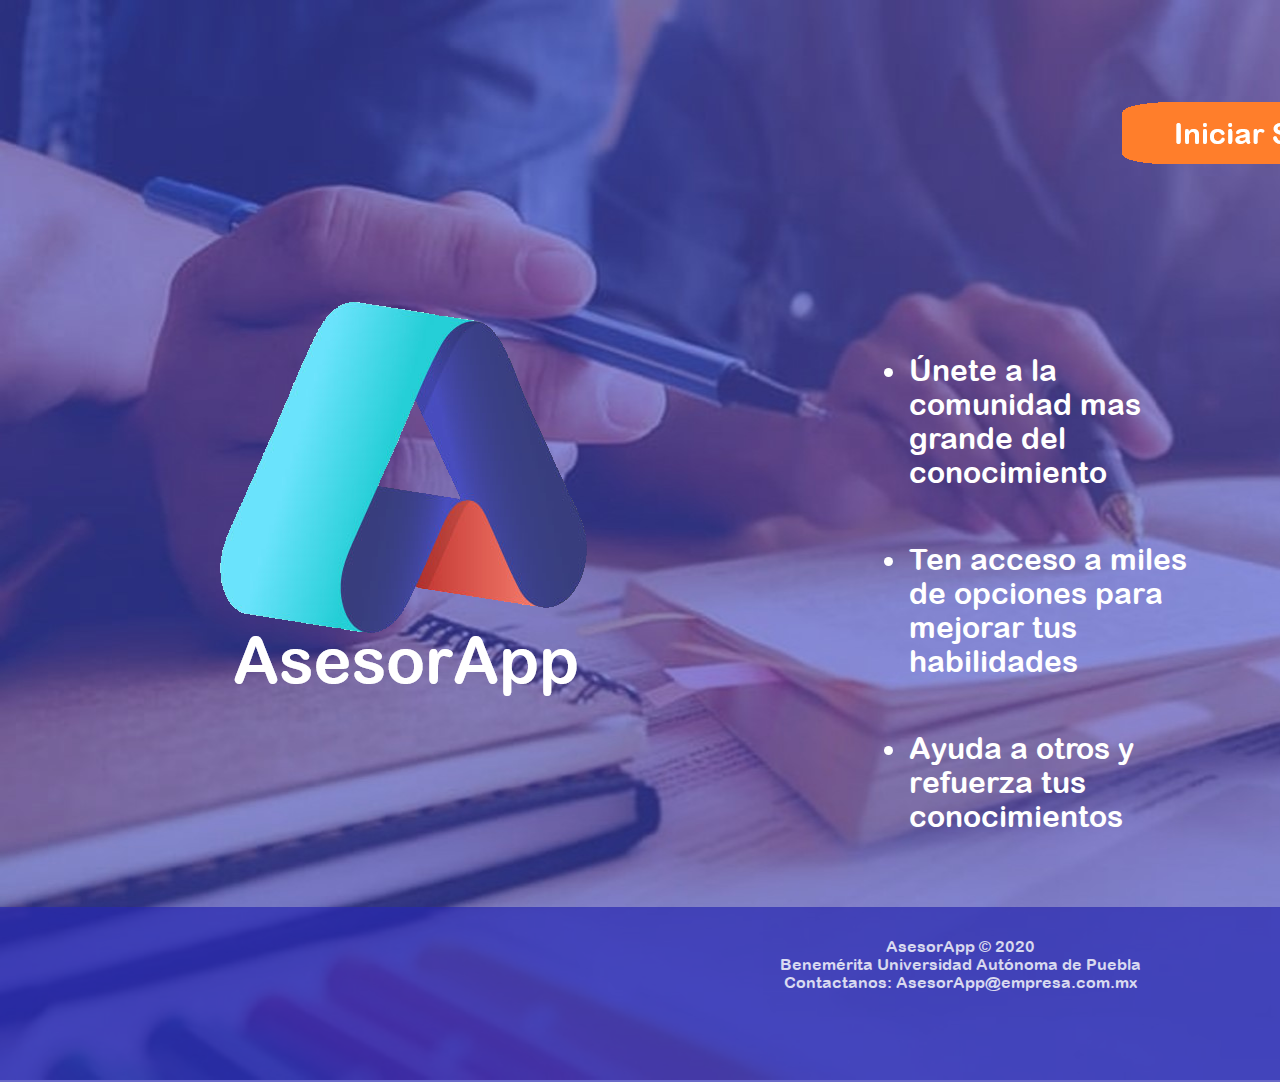
<file: index.html>
<!DOCTYPE html>
<html lang="es">
    <head>
        <meta charset="utf-8">
        <title>AsesorApp</title>
        <link rel="stylesheet" type="text/css" href="estilos.css"/>
    </head>
    <body >
        <div class="Logo">
            <img src="logo A.png"/>
        </div>

        
        <a href="Asesorias/login.html"><input id="Botoninicio" type="image" src="boton-inicio.png" width="300px" height="62px"/></a>
        <!--<input id="Botonregistro" type="image" src="boton-registro.png" width="300px" height="62px"/>-->
        


        <div class="Contenido">
            <ul>
                <li id="p1">Únete a la comunidad mas grande del conocimiento</li>
                <li id="p2">Ten acceso a miles de opciones para mejorar tus habilidades</li>
                <li id="p3">Ayuda a otros y refuerza tus conocimientos</li>
            </ul>

        </div>

        <footer>
            <p id="f1">AsesorApp © 2020</p>
            <p id="f2">Benemérita Universidad Autónoma de Puebla</p>
            <p id="f3">Contactanos: AsesorApp@empresa.com.mx</p>
        </footer>

    </body>
</html>
</file>
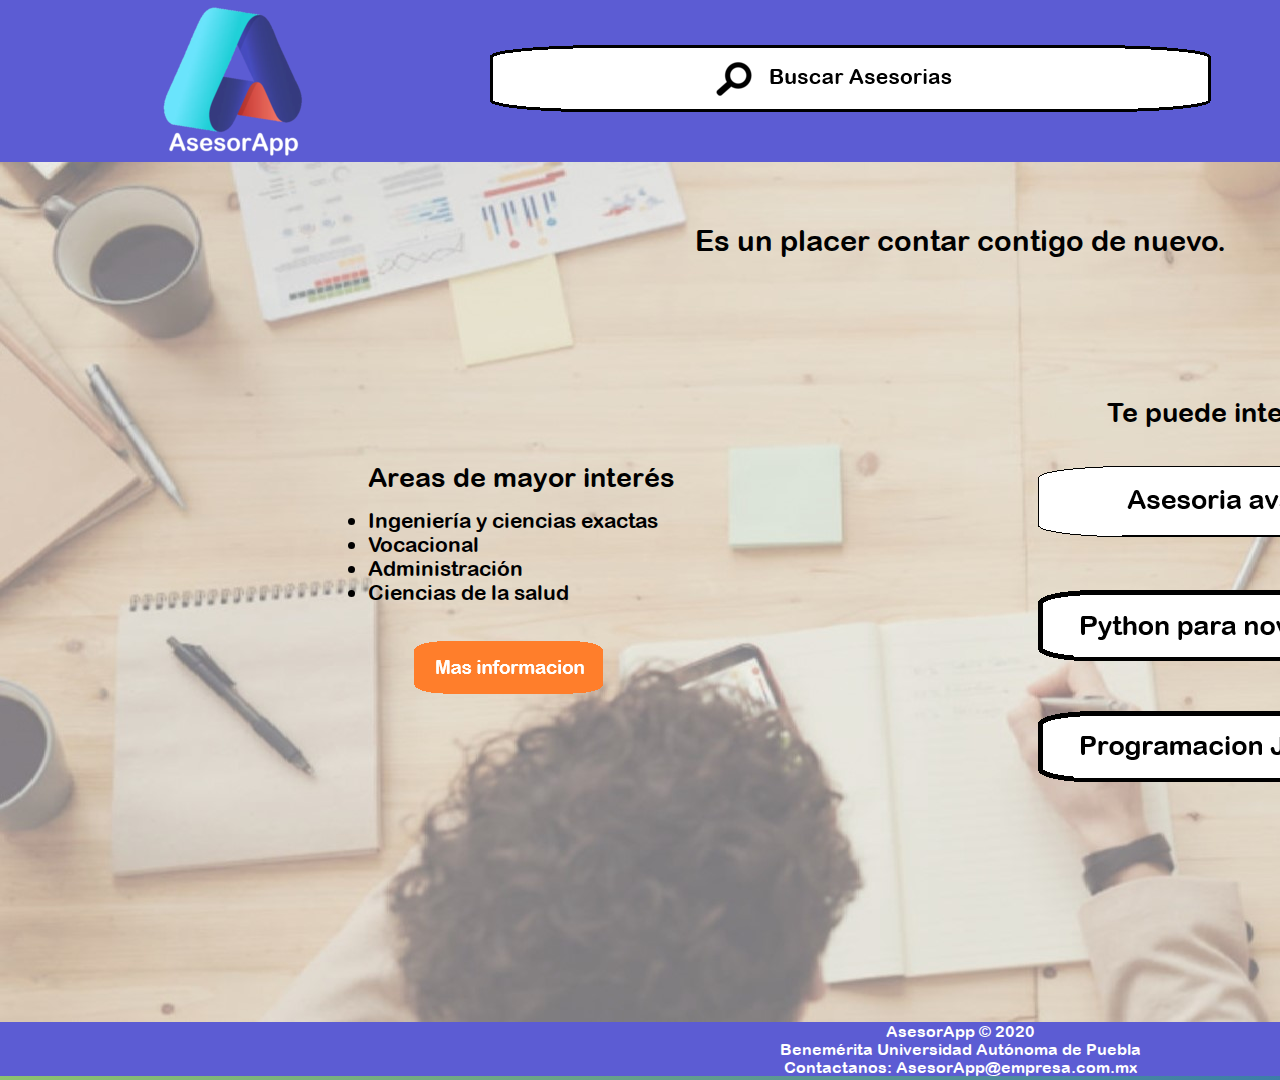
<file: Asesorias/bienvenida.html>
<!DOCTYPE html>
<html lang="es">
    <head>
        <meta charset="utf-8">
        <title>AsesorApp - Inicio</title>
        <link rel="stylesheet" type="text/css" href="estilos.css"/>
    </head>
    <body>
        <div class="cabecera">

            <div class="logo">
                <img src="logo A.png"/>
            </div>

            <div class="buscador">
                <input id="search" type="image" src="botonBusqueda.png" width="721px" height="67px"/>
            </div>

            <div class="botonPerfil">
                <input id="perfil" type="image" src="iconoPerfil.png" width="72px" height="72px"/>
            </div>


            <div class="botonNotificaciones">
                <input id="notificacion" type="image" src="iconoNotificacion.png" width="72px" height="72px"/>
            </div>


            <div class="botonMensaje">
                <input id="notificacion" type="image" src="iconoMensaje.png" width="87px" height="62px"/>
            </div>

            

        </div>

        <div class="cuerpo">
        

            <div class="saludo">
                <p id="s1">Es un placer contar contigo de nuevo.</p>
            </div>

            <div class="seccion1">
                <p id="s2">Areas de mayor interés</p>
                <ul id="l1">
                    <li>Ingeniería y ciencias exactas</li>
                    <li>Vocacional</li>
                    <li>Administración</li>
                    <li>Ciencias de la salud</li>
                </ul>  
            </div>

            <div class="botonInformacion">
                <input id="informacion" type="image" src="boton1.png" width="189px" height="53px"/>
            </div>

            <div class="seccion2">
                <p id="s3">Te puede interesar:</p>
            </div>

            <div class="botonOpcion1">
                <input id="o1" type="image" src="boton4.png" width="572px" height="71px"/>
            </div>

            <div class="botonOpcion2">
                <input id="o2" type="image" src="boton2.png" width="343px" height="71px"/>
            </div>

            <div class="botonOpcion3">
                <input id="o2" type="image" src="boton3.png" width="343px" height="71px"/>
            </div>

        </div>

        <footer>
            <p id="f1">AsesorApp © 2020</p>
            <p id="f2">Benemérita Universidad Autónoma de Puebla</p>
            <p id="f3">Contactanos: AsesorApp@empresa.com.mx</p>
        </footer>

    </body>
</html>
</file>
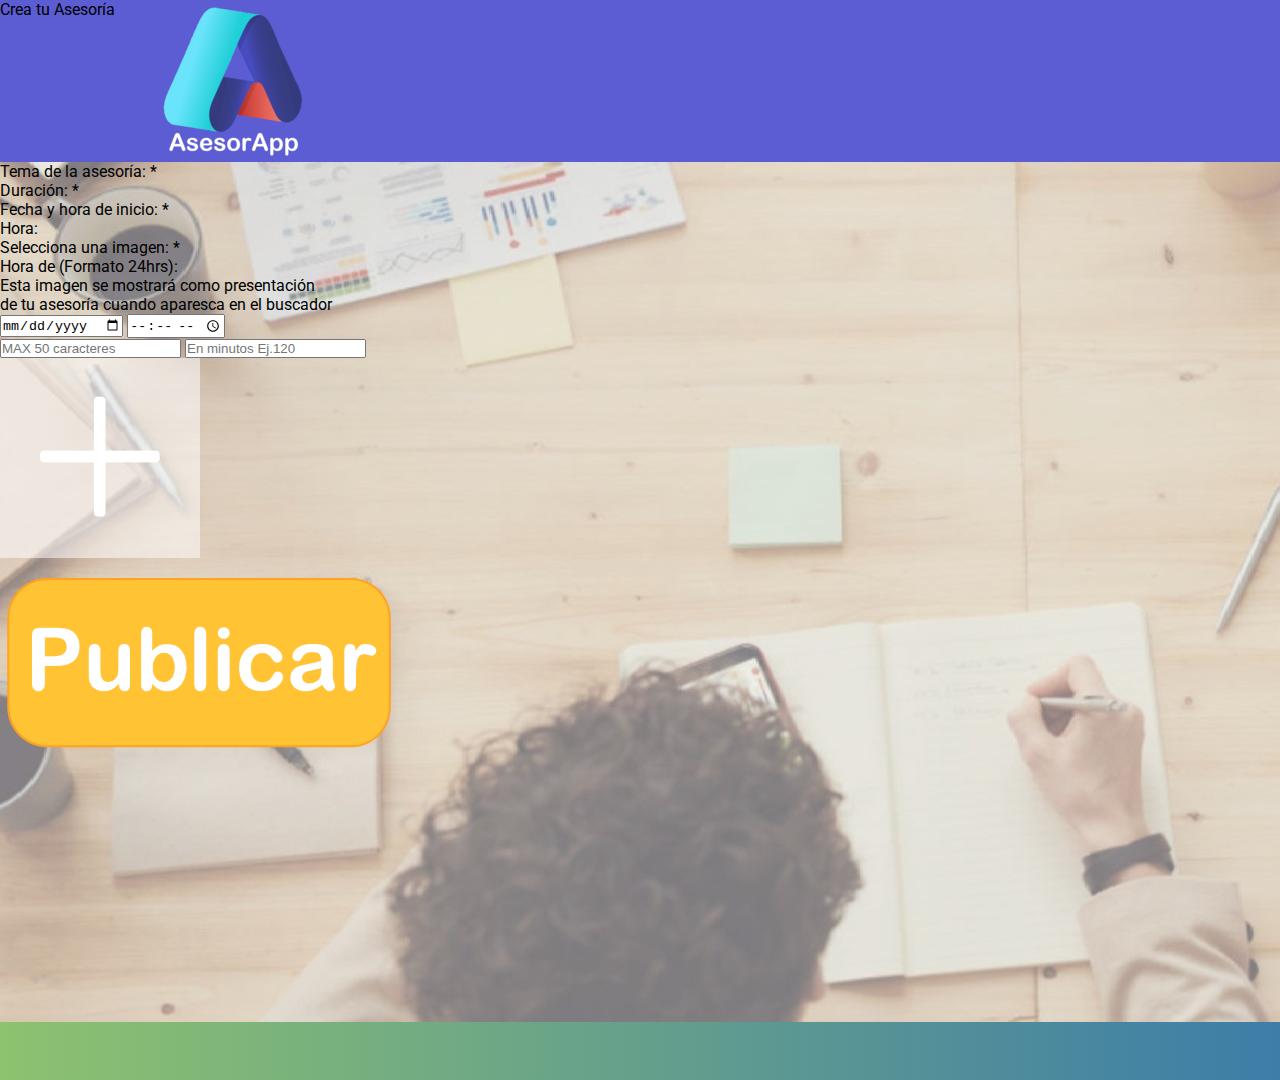
<file: Asesorias/crear_asesoria.html>
<!DOCTYPE html>
<html lang=es>
    <head>
        <meta charset="utf-8">
        <title>AsesorApp - Crear Asesoria</title>
        <link rel="stylesheet" type="text/css" href="estilos.css"/>
    </head>
    <body>
        <div class = cabecera>

            <div class = "logo">
                <img src="logo A.png"/>
            </div>

            <div class = "tituloPag">
                <p id= "titulo">Crea tu Asesoría</p>
            </div>

            <div class = "botonPerfil">
                <input id="perfil" type="image" src="iconoPerfil.png" width="72px" height="72px"/>
            </div>

            <div class = "botonNotificaciones">
                <input id="notificacion" type="image" src="iconoNotificacion.png" width="72px" height="72px"/>
            </div>

            <div class = "botonMensaje">
                <input id="notificacion" type="image" src="iconoMensaje.png" width="87px" height="62px"/>
            </div>
        </div>

        <div class="cuerpo">

            <div class = "apartados">
                <p id= "temaText">Tema de la asesoría: *</p>

                <p id= "duracionText">Duración: *</p>

                <p id= "inicioText">Fecha y hora de inicio: *</p>

                <p id= "horaText">Hora:</p>

                <p id= "imagenText">Selecciona una imagen: *</p>
            </div>

            <div class = "horaInicio">
                <p id= "horaText">Hora de (Formato 24hrs): </p>
            </div>

            <div class = "aclaracion">
                <p id= "aclaracionText">Esta imagen se mostrará como presentación <br> de tu asesoría cuando aparesca en el buscador </p>
            </div>

            <div class = "fechas">
                <input id="fecha" type="date"/>
                <input id="hora" type="time"/>
            </div>

            <div class = "datosAsesoria">
                <input id="temaInput" type="text" maxlength="50" placeholder="MAX 50 caracteres"/>
                <input id="duracionInput" type="text" maxlength="3" placeholder="En minutos Ej.120"/>
            </div>

            <div class="imagen">
                <input id="imagenBase" type="image" src="imagenBase.png" width="200px" height="200px"/>
            </div>

            <div class="botonPublicar">
                <input id="publicar" type="image" src="boton.png" width="400px" height="200px" title="Publicar"/>
            </div>
        </div>
    </body>
</html>
</file>
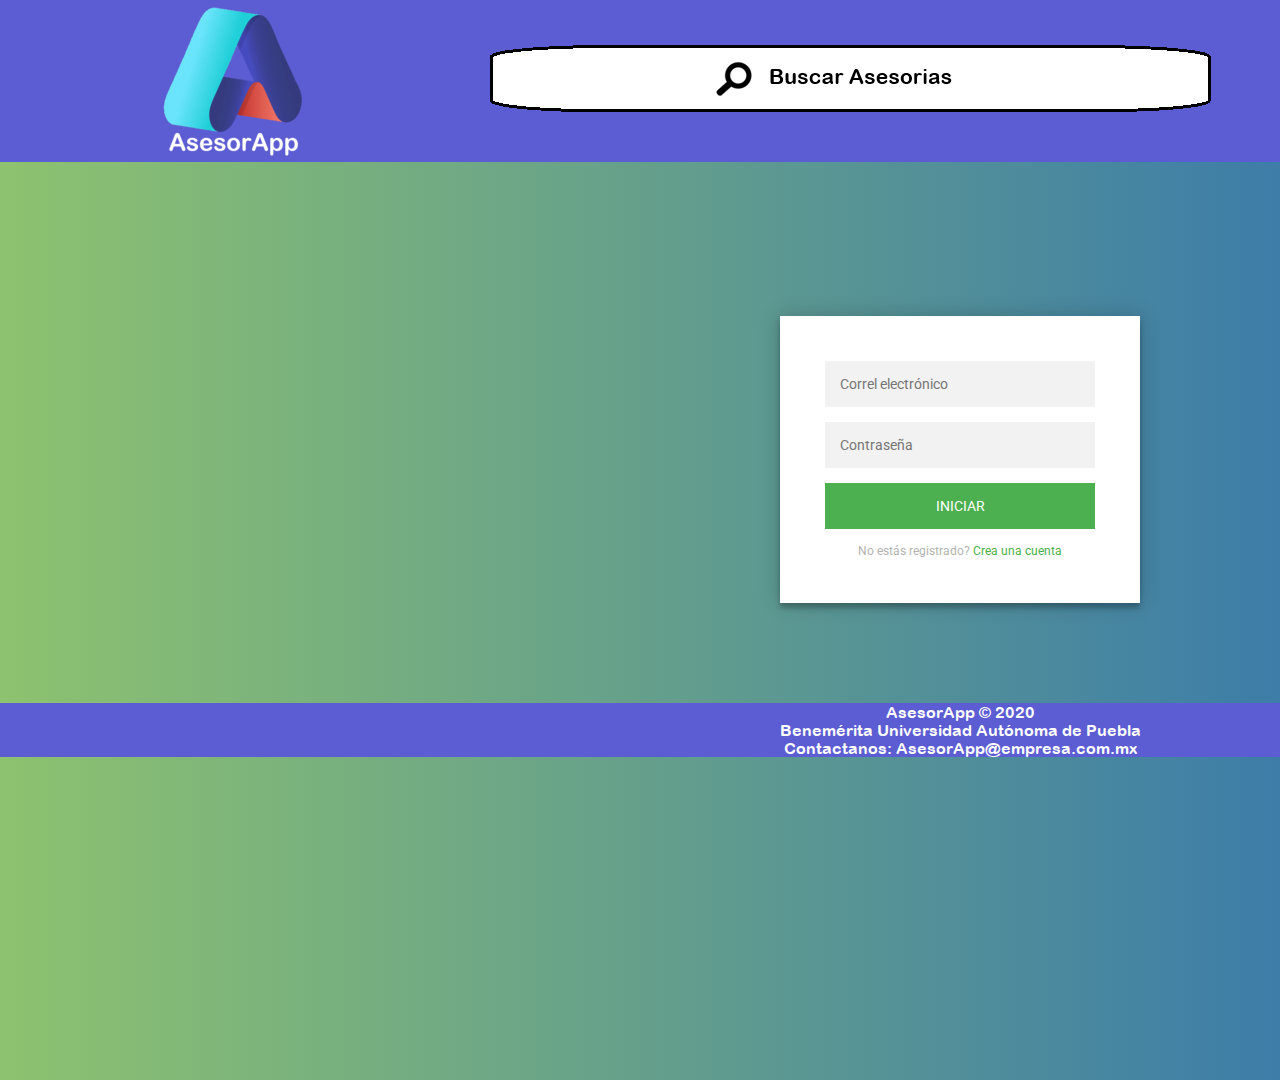
<file: Asesorias/login.html>
<!DOCTYPE html>
<html lang="es">
    <head>
        <meta charset="utf-8">
        <title>AsesorApp - Login</title>
        <link rel="stylesheet" type="text/css" href="estilos.css"/>
    </head>
    <script src="https://ajax.googleapis.com/ajax/libs/jquery/2.1.1/jquery.min.js"></script>
    <body>
        <div class="cabecera">

            <div class="logo">
                <img src="logo A.png"/>
            </div>

            <div class="buscador">
                <input id="search" type="image" src="botonBusqueda.png" width="721px" height="67px"/>
            </div>
            <div class="botonPerfil">
                <input id="perfil" type="image" src="iconoPerfil.png" width="72px" height="72px"/>
            </div>
            <div class="botonNotificaciones">
                <input id="notificacion" type="image" src="iconoNotificacion.png" width="72px" height="72px"/>
            </div>
            <div class="botonMensaje">
                <input id="notificacion" type="image" src="iconoMensaje.png" width="87px" height="62px"/>
            </div>
        </div>

        <div class="login-page">
            <div class="form">
              <form class="register-form" action ="crearUsuario.php" method ="POST" >
                <input type="text" name ="nombre" placeholder="Nombre" required/>
                <input type="text" name ="apellidop" placeholder="Apellido Paterno" required/>
                <input type="text" name ="apellidom" placeholder="Apellido Materno"required/>
                <input type="password" name ="pass" placeholder="Contraseña"required/>
                <input type="text" name ="correo" placeholder="Correo electrónico"required/>
                
                <button >create</button>
                
                <p class="message">Ya tienes una cuenta? <a href="#">Iniciar sesión</a></p>
              </form>
              <form method="GET" action="Pagina Bienvenida/bienvenida.html" class="login-form">
                <input type="text" name ="correo" placeholder="Correl electrónico" required/>
                <input type="password" name ="pass" placeholder="Contraseña" required/>
                
                <button type="submit">Iniciar</button>
                
                <p class="message">No estás registrado? <a href="#">Crea una cuenta</a></p>
              </form>
            </div>
          </div>
        <footer>
            <p id="f1">AsesorApp © 2020</p>
            <p id="f2">Benemérita Universidad Autónoma de Puebla</p>
            <p id="f3">Contactanos: AsesorApp@empresa.com.mx</p>
        </footer>
        <script>
            $('.message a').click(function() {
            $('form').animate({
                height : "toggle",
                opacity : "toggle"
            }, "slow");
            });
        </script>
    </body>
    
</html>
</file>
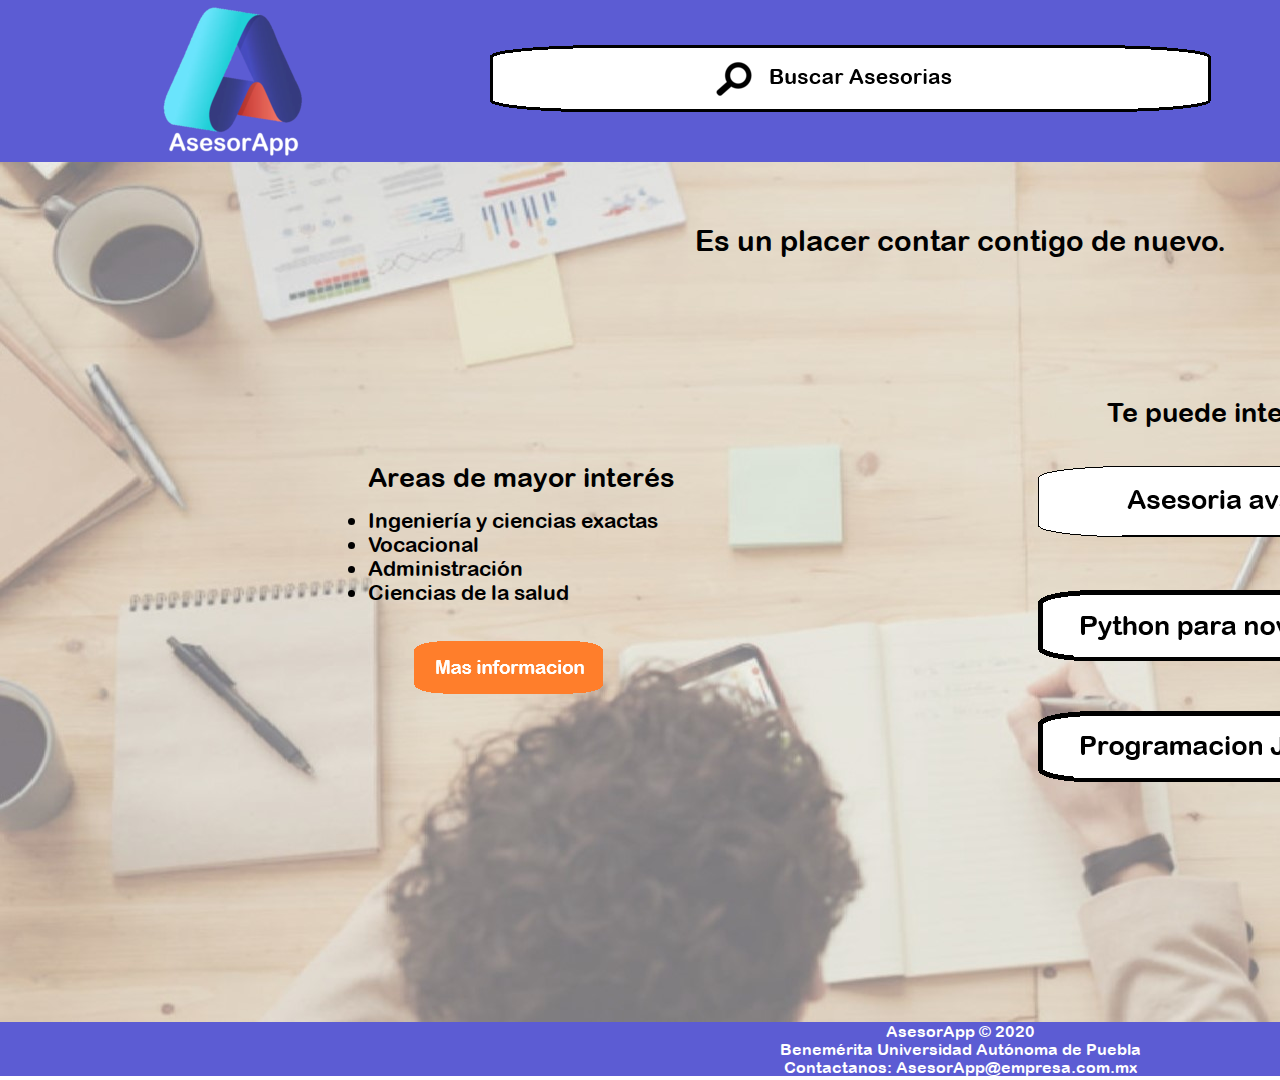
<file: Asesorias/Pagina Bienvenida/bienvenida.html>
<!DOCTYPE html>
<html lang="es">
    <head>
        <meta charset="utf-8">
        <title>AsesorApp - Inicio</title>
        <link rel="stylesheet" type="text/css" href="estilos.css"/>
    </head>
    <body>
        <div class="cabecera">

            <div class="logo">
                <img src="logo A.png"/>
            </div>

            <div class="buscador">
                <input id="search" type="image" src="botonBusqueda.png" width="721px" height="67px"/>
            </div>

            <div class="botonPerfil">
                <a href="perfiles/mostrar perfil.html"><input id="perfil" type="image" src="iconoPerfil.png" width="72px" height="72px"/></a>
            </div>


            <div class="botonNotificaciones">
                <a href="Crear asesoria/crear_asesoria.html"><input id="notificacion" type="image" src="iconoNotificacion.png" width="72px" height="72px"/></a>
            </div>


            <div class="botonMensaje">
                <input id="notificacion" type="image" src="iconoMensaje.png" width="87px" height="62px"/>
            </div>

            

        </div>

        <div class="cuerpo">
        

            <div class="saludo">
                <p id="s1">Es un placer contar contigo de nuevo.</p>
            </div>

            <div class="seccion1">
                <p id="s2">Areas de mayor interés</p>
                <ul id="l1">
                    <li>Ingeniería y ciencias exactas</li>
                    <li>Vocacional</li>
                    <li>Administración</li>
                    <li>Ciencias de la salud</li>
                </ul>  
            </div>

            <div class="botonInformacion">
                <input id="informacion" type="image" src="boton1.png" width="189px" height="53px"/>
            </div>

            <div class="seccion2">
                <p id="s3">Te puede interesar:</p>
            </div>

            <div class="botonOpcion1">
                <input id="o1" type="image" src="boton4.png" width="572px" height="71px"/>
            </div>

            <div class="botonOpcion2">
                <input id="o2" type="image" src="boton2.png" width="343px" height="71px"/>
            </div>

            <div class="botonOpcion3">
                <input id="o2" type="image" src="boton3.png" width="343px" height="71px"/>
            </div>

        </div>

        <footer>
            <p id="f1">AsesorApp © 2020</p>
            <p id="f2">Benemérita Universidad Autónoma de Puebla</p>
            <p id="f3">Contactanos: AsesorApp@empresa.com.mx</p>
        </footer>

    </body>
</html>
</file>
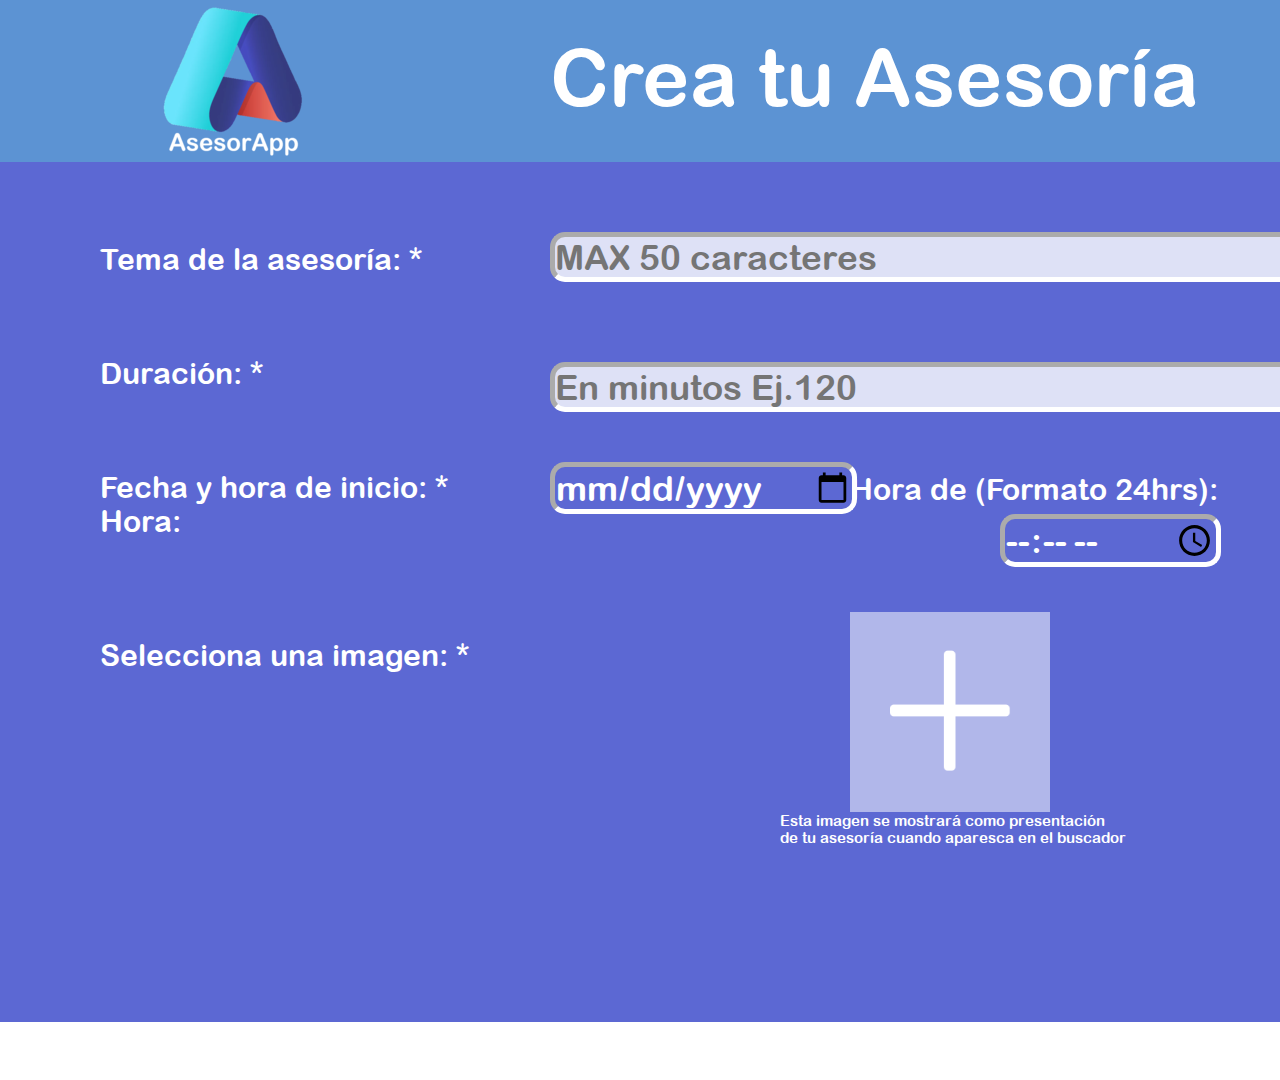
<file: Asesorias/Pagina Bienvenida/Crear asesoria/crear_asesoria.html>
<!DOCTYPE html>
<html lang=es>
    <head>
        <meta charset="utf-8">
        <title>AsesorApp - Crear Asesoria</title>
        <link rel="stylesheet" type="text/css" href="estilos.css"/>
    </head>
    <body>
        <div class = cabecera>

            <div class = "logo">
                <img src="logo A.png"/>
            </div>

            <div class = "tituloPag">
                <p id= "titulo">Crea tu Asesoría</p>
            </div>

            <div class = "botonPerfil">
                <a href="perfiles/mostrar perfil.html"><input id="perfil" type="image" src="iconoPerfil.png" width="72px" height="72px"/></a>
            </div>

            <div class = "botonNotificaciones">
                <!--<input id="notificacion" type="image" src="iconoNotificacion.png" width="72px" height="72px"/>-->
                <input id="notificacion" type="image" src="iconoMensaje.png" width="87px" height="62px"/>
            </div>

            <div class = "botonMensaje">
               <!-- <input id="notificacion" type="image" src="iconoMensaje.png" width="87px" height="62px"/>-->
            </div>
        </div>

        <div class="cuerpo">

            <div class = "apartados">
                <p id= "temaText">Tema de la asesoría: *</p>

                <p id= "duracionText">Duración: *</p>

                <p id= "inicioText">Fecha y hora de inicio: *</p>

                <p id= "horaText">Hora:</p>

                <p id= "imagenText">Selecciona una imagen: *</p>
            </div>

            <div class = "horaInicio">
                <p id= "horaText">Hora de (Formato 24hrs): </p>
            </div>

            <div class = "aclaracion">
                <p id= "aclaracionText">Esta imagen se mostrará como presentación <br> de tu asesoría cuando aparesca en el buscador </p>
            </div>

            <div class = "fechas">
                <input id="fecha" type="date"/>
                <input id="hora" type="time"/>
            </div>

            <div class = "datosAsesoria">
                <input id="temaInput" type="text" maxlength="50" placeholder="MAX 50 caracteres"/>
                <input id="duracionInput" type="text" maxlength="3" placeholder="En minutos Ej.120"/>
            </div>

            <div class="imagen">
                <input id="imagenBase" type="image" src="imagenBase.png" width="200px" height="200px"/>
            </div>

            <div class="botonPublicar">
                <input id="publicar" type="image" src="boton.png" width="400px" height="200px" title="Publicar"/>
            </div>
        </div>
    </body>
</html>
</file>
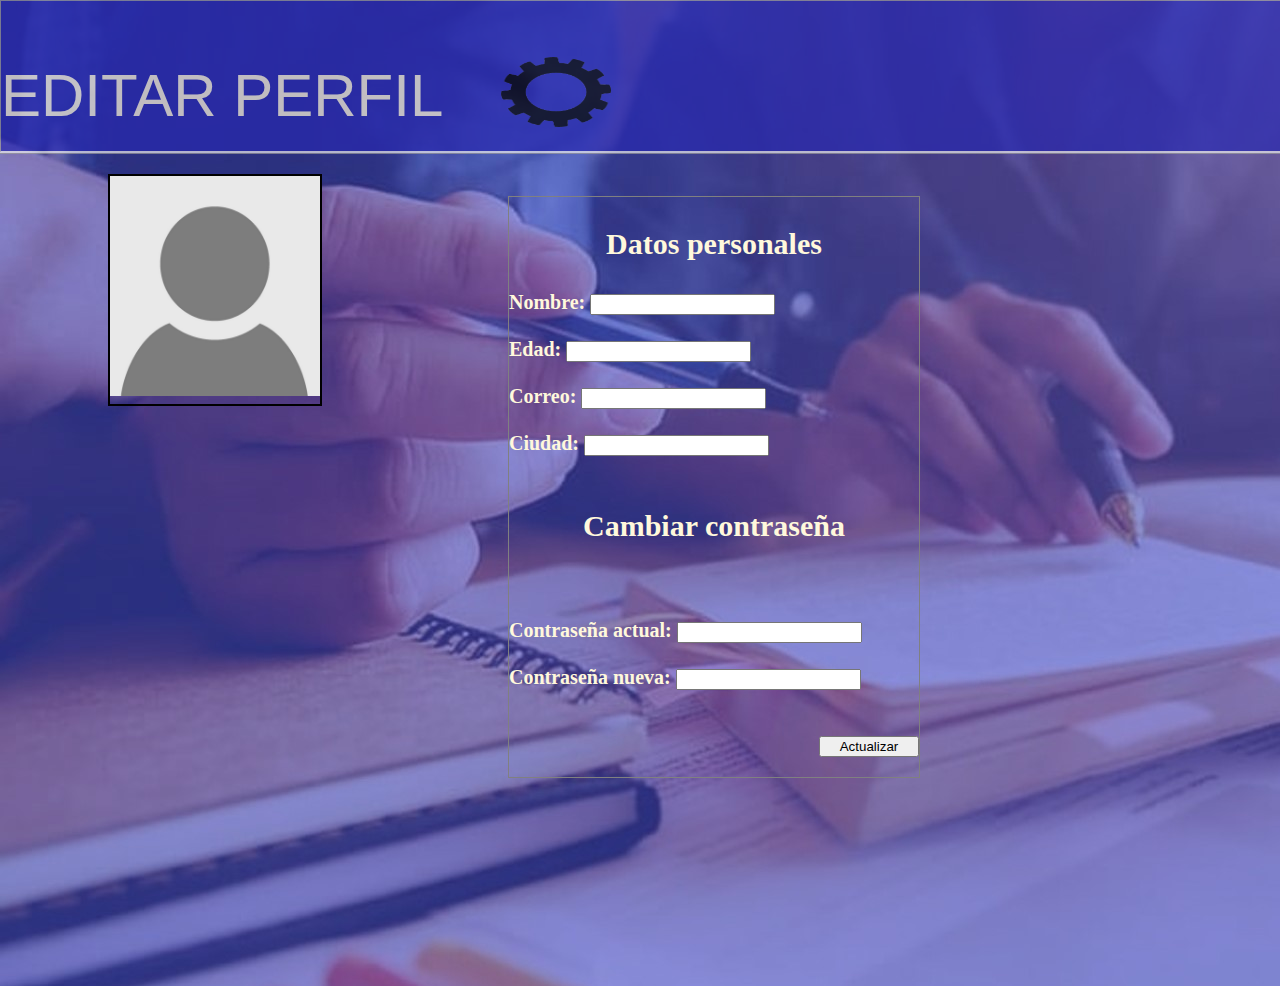
<file: Asesorias/Pagina Bienvenida/perfiles/editar perfil.html>
<!DOCTYPE html>
<html lang="es">
    <head>
        <meta charset="utf-8">
        <title>Configuracion</title>
        <link rel="stylesheet" type="text/css" href="estilo.css"/>
    </head>
    <body>
        <div>
            <p style="color: cornsilk; font-family: Verdana, Geneva, Tahoma, sans-serif; font-size: 60px; position: relative;">EDITAR PERFIL</p>
            <h6><img src="logo A.png" width="250" height="140" ></h6>
            <h5><img src="conf.png" width="110" height="70" ></h5>
        </div>
        <h1><img src="foto.jpg" width="210px" height="220px"/></h1>

        <h4>
            <p style="font-size: 30px; text-align: center;">Datos personales</p>
            Nombre: <input type="text" name="nombre"><br><br>
            Edad:   <input type="text" name="edad"><br><br>
            Correo: <input type="text" name="e-mail"><br><br>
            Ciudad: <input type="text" name="ciudad"><br><br>
            <p style="font-size: 30px;text-align: center;">Cambiar contraseña</p><br><br>
            Contraseña actual: <input type="password" name="password"><br><br>
            Contraseña nueva: <input type="password" name="password"><br><br>
            <p style="text-align: right;"><input type="submit" value="Actualizar" style="width: 100px;"></p>            
        </h4>
    </body>
</html>
</file>
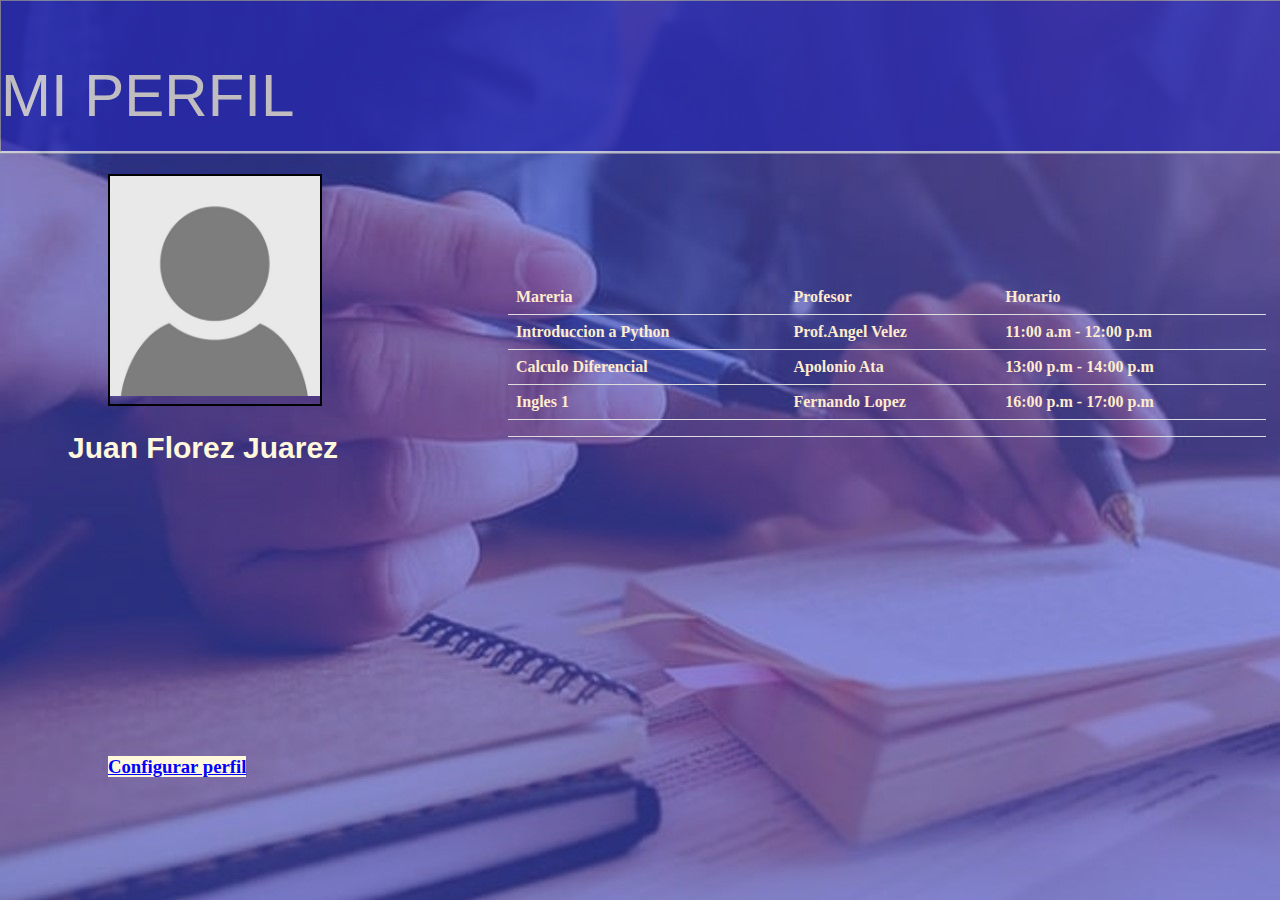
<file: Asesorias/Pagina Bienvenida/perfiles/mostrar perfil.html>
<!DOCTYPE html>
<html lang="es">
    <head>
        <meta charset="utf-8">
        <title>Mi perfil</title>
        <link rel="stylesheet" type="text/css" href="estilo.css"/>
    </head>
    <body>
        <div>
            <p style="color: cornsilk; font-family: Verdana, Geneva, Tahoma, sans-serif; font-size: 60px; position: relative;">MI PERFIL</p>
            <h6><img src="logo A.png" width="250" height="140" ></h6>
        </div>
        <h1><img src="foto.jpg" width="210px" height="220px"/></h1>
        <h2 style="margin-left: 60px;">Juan Florez Juarez</h2>

        <table>
            <tr>
                <th>Mareria</th>
                <th>Profesor</th>
                <th>Horario</th>
            </tr>
            <tr>
                <th>Introduccion a Python</th>
                <th>Prof.Angel Velez</th>
                <th>11:00 a.m - 12:00 p.m</th>
            </tr>
            <tr>
                <th>Calculo Diferencial</th>
                <th>Apolonio Ata</th>
                <th>13:00 p.m - 14:00 p.m</th>
            </tr>
            <tr>
                <th>Ingles 1</th>
                <th>Fernando Lopez</th>
                <th>16:00 p.m - 17:00 p.m</th>
            </tr>
            <tr>
                <th></th>
                <th></th>
                <th></th>
            </tr>
        </table>

        <h3><a class="two" href="editar perfil.html" target="_blank">Configurar perfil</a></h3>


    </body>
</html>
</file>
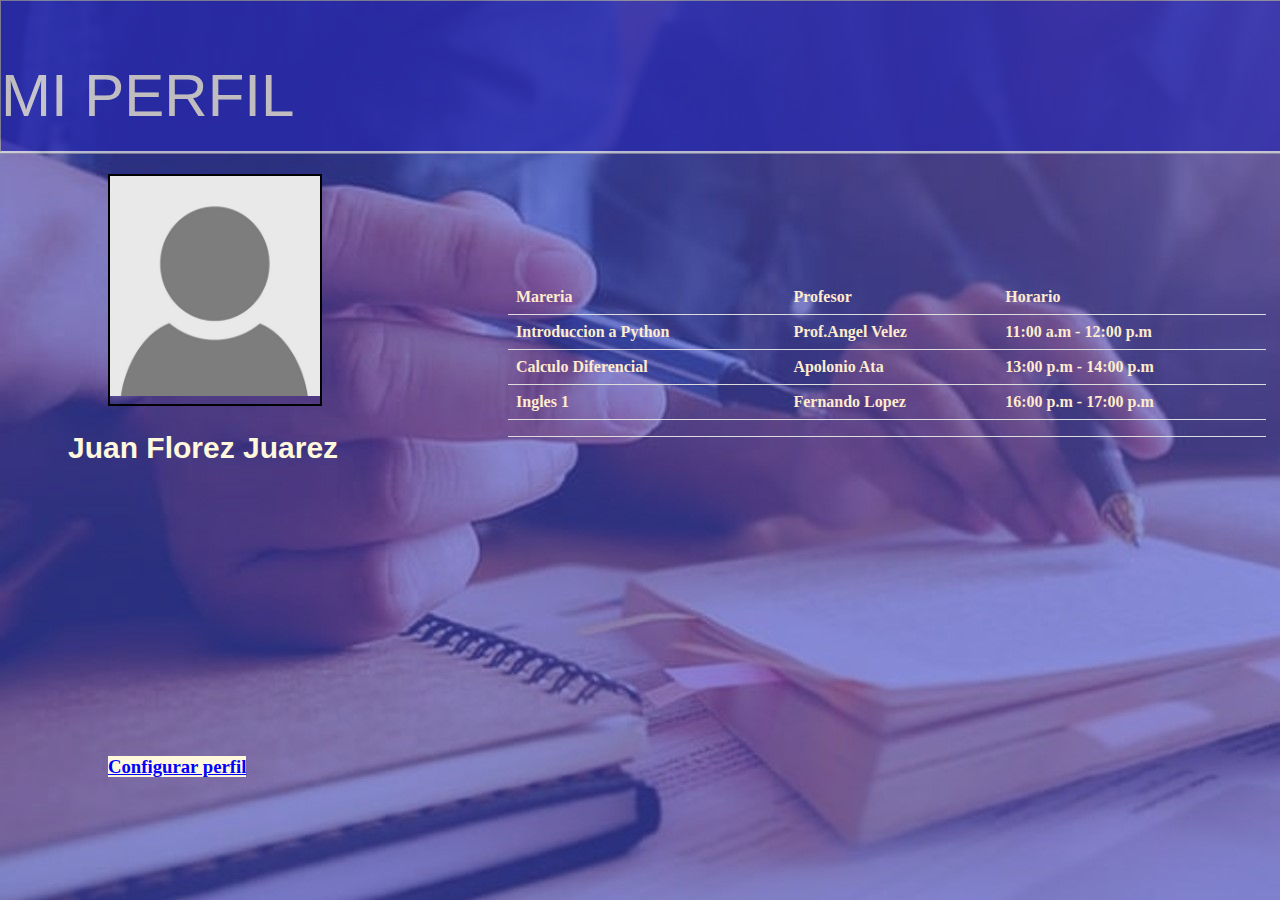
<file: Asesorias/Pagina Bienvenida/Crear asesoria/perfiles/mostrar perfil.html>
<!DOCTYPE html>
<html lang="es">
    <head>
        <meta charset="utf-8">
        <title>Mi perfil</title>
        <link rel="stylesheet" type="text/css" href="estilo.css"/>
    </head>
    <body>
        <div>
            <p style="color: cornsilk; font-family: Verdana, Geneva, Tahoma, sans-serif; font-size: 60px; position: relative;">MI PERFIL</p>
            <h6><img src="logo A.png" width="250" height="140" ></h6>
        </div>
        <h1><img src="foto.jpg" width="210px" height="220px"/></h1>
        <h2 style="margin-left: 60px;">Juan Florez Juarez</h2>

        <table>
            <tr>
                <th>Mareria</th>
                <th>Profesor</th>
                <th>Horario</th>
            </tr>
            <tr>
                <th>Introduccion a Python</th>
                <th>Prof.Angel Velez</th>
                <th>11:00 a.m - 12:00 p.m</th>
            </tr>
            <tr>
                <th>Calculo Diferencial</th>
                <th>Apolonio Ata</th>
                <th>13:00 p.m - 14:00 p.m</th>
            </tr>
            <tr>
                <th>Ingles 1</th>
                <th>Fernando Lopez</th>
                <th>16:00 p.m - 17:00 p.m</th>
            </tr>
            <tr>
                <th></th>
                <th></th>
                <th></th>
            </tr>
        </table>

        <h3><p><b><a class="two" href="editar perfil.html" target="_blank">Configurar perfil</a></b></p></h3>


    </body>
</html>
</file>
<file: estilos.css>
*{
    margin: 0px;
    padding: 0px;
}

@font-face{
    font-family: 'miFuente';
    src: url(arial-rounded.ttf);
}

body{
    width: 1920px;
    height: 1080px;
    background-image: url(Asesoria.jpg);
    background-repeat: no-repeat;
    background-size: 1920px 1080px;
}
a{
    transform: translate(200px,10px);
}

.Logo{
    margin: 0px;
    padding: 0px;
    width: 700px;
    height: 400px;
    position: relative;
    top: 300px;
    bottom: ;
    right: ;
    left: 50px;
}

#Botoninicio{
    margin: 0px;
    padding: 0px;
    position: absolute;
    top: 102px;
    bottom: ;
    right: ;
    left: 1122px;
    
}

#Botonregistro{
    margin: 0px;
    padding: 0px;
    position: absolute;
    top: 102px;
    bottom: ;
    right: ;
    left: 1507px;
    
}

.Contenido{
    color: white;
    font-family: 'miFuente';
    font-size: 30px;
    position: absolute;
    top: 300px;
    bottom: ;
    right: ;
    left: 856px;

}

#p1{
    margin: 53px;  
}

#p2{
    margin: 53px;  
}

#p3{
    margin: 53px;  
}


footer{
    font-family: 'miFuente';
    
    width: 1860px;
    height: 115px;
    opacity: 0.7;
    text-align: center;
    padding: 30px;
    background: #2828B0;
    color: white;
    position: absolute;
    top: 907px;
    bottom: ;
    right: ;
    left: ;
}
</file>
<file: Asesorias/estilos.css>
@import url(https://fonts.googleapis.com/css?family=Roboto:300);

.login-page {
  width: 360px;
  padding: 8% 0 0;
  margin: auto;
}
.form {
  position: relative;
  z-index: 1;
  background: #FFFFFF;
  max-width: 360px;
  margin: 0 auto 100px;
  padding: 45px;
  text-align: center;
  box-shadow: 0 0 20px 0 rgba(0, 0, 0, 0.2), 0 5px 5px 0 rgba(0, 0, 0, 0.24);
}
.form input {
  font-family: "Roboto", sans-serif;
  outline: 0;
  background: #f2f2f2;
  width: 100%;
  border: 0;
  margin: 0 0 15px;
  padding: 15px;
  box-sizing: border-box;
  font-size: 14px;
}
.form button {
  font-family: "Roboto", sans-serif;
  text-transform: uppercase;
  outline: 0;
  background: #4CAF50;
  width: 100%;
  border: 0;
  padding: 15px;
  color: #FFFFFF;
  font-size: 14px;
  -webkit-transition: all 0.3 ease;
  transition: all 0.3 ease;
  cursor: pointer;
}
.form button:hover,.form button:active,.form button:focus {
  background: #43A047;
}
.form .message {
  margin: 15px 0 0;
  color: #b3b3b3;
  font-size: 12px;
}
.form .message a {
  color: #4CAF50;
  text-decoration: none;
}
.form .register-form {
  display: none;
}
.container {
  position: relative;
  z-index: 1;
  max-width: 300px;
  margin: 0 auto;
}
.container:before, .container:after {
  content: "";
  display: block;
  clear: both;
}
.container .info {
  margin: 50px auto;
  text-align: center;
}
.container .info h1 {
  margin: 0 0 15px;
  padding: 0;
  font-size: 36px;
  font-weight: 300;
  color: #1a1a1a;
}
.container .info span {
  color: #4d4d4d;
  font-size: 12px;
}
.container .info span a {
  color: #000000;
  text-decoration: none;
}
.container .info span .fa {
  color: #EF3B3A;
}
body {
  background: #3d7da8; /* fallback for old browsers */
  background: -webkit-linear-gradient(right, #3d7da8, #8DC26F);
  background: -moz-linear-gradient(right, #3d7da8, #8DC26F);
  background: -o-linear-gradient(right, #3d7da8, #8DC26F);
  background: linear-gradient(to left, #3d7da8, #8DC26F);
  font-family: "Roboto", sans-serif;
  -webkit-font-smoothing: antialiased;
  -moz-osx-font-smoothing: grayscale;      
}
*{
    margin: 0px;
    padding: 0px;
}

@font-face{
    font-family: 'miFuente';
    src: url(arial-rounded.ttf);
}

body{
    width: 1920px;
    height: 1080px;
}

.cabecera{
    margin: 0px;
    padding: 0px;
    width: 1920px;
    height: 162px;
    background: #5C5CD3;
}

.logo{
    margin: 0px;
    padding: 0px;
    position: absolute;
    top: 7px;
    left: 100px;
}

.buscador{
    margin: 0px;
    padding: 0px;
    width: 721px;
    height: 67px;
    position: absolute;
    top: 45px;
    left: 490px;
}

.botonPerfil{
    margin: 0px;
    padding: 0px;
    width: 72px;
    height: 72px;
    position: absolute;
    top: 27px;
    left: 1390px;
}

.botonNotificaciones{
    margin: 0px;
    padding: 0px;
    width: 72px;
    height: 72px;
    position: absolute;
    top: 27px;
    left: 1550px;
}

.botonMensaje{
    margin: 0px;
    padding: 0px;
    width: 87px;
    height: 62px;
    position: absolute;
    top: 35px;
    left: 1723px;
}

.cuerpo{
    width: 1920px;
    height: 860px;
    background-image: url(estudio.jpg);
}

.saludo{
    margin: 0px;
    padding: 0px;
    width: 1920px;
    height: 157px;
    font-family: 'miFuente';
    font-size: 29px;
    position: absolute;
    text-align: center;

}

#s1{
    margin-top: 62px;
}

.seccion1{
    margin: 0px;
    padding: 0px;
    width: 975px;
    height: 706px;
    position: absolute;
    font-family: 'miFuente';
    top: 317px;
}

#s2{
    font-size: 27px;
    margin-top: 144px;
    margin-left: 368px;
}

#l1{
    font-size: 21px;
    margin-top: 15px;
    margin-left: 368px;
}

.botonInformacion{
    margin: 0px;
    padding: 0px;
    width: 189px;
    height: 53px;
    position: absolute;
    top: 641px;
    left: 414px;
}

.seccion2{
    margin: 0px;
    padding: 0px;
    width: 945px;
    height: 706px;
    position: absolute;
    font-family: 'miFuente';
    top: 317px;
    left: 975px;
}

#s3{
    font-size: 27px;
    margin-top: 79px;
    margin-left: 132px;
}

.botonOpcion1{
    margin: 0px;
    padding: 0px;
    width: 572px;
    height: 71px;
    position: absolute;
    top: 466px;
    left: 1038px;
}

.botonOpcion2{
    margin: 0px;
    padding: 0px;
    width: 343px;
    height: 71px;
    position: absolute;
    top: 590px;
    left: 1038px;
}

.botonOpcion3{
    margin: 0px;
    padding: 0px;
    width: 343px;
    height: 71px;
    position: absolute;
    top: 711px;
    left: 1038px;
}

footer{
    font-family: 'miFuente';
    width: 1920px;
    height: 54px;
    text-align: center;
    color: white;
    background: #5C5CD3;
}
</file>
<file: Asesorias/Pagina Bienvenida/estilos.css>
*{
    margin: 0px;
    padding: 0px;
}

@font-face{
    font-family: 'miFuente';
    src: url(arial-rounded.ttf);
}

body{
    width: 1920px;
    height: 1080px;
}

.cabecera{
    margin: 0px;
    padding: 0px;
    width: 1920px;
    height: 162px;
    background: #5C5CD3;
}

.logo{
    margin: 0px;
    padding: 0px;
    position: absolute;
    top: 7px;
    left: 100px;
}

.buscador{
    margin: 0px;
    padding: 0px;
    width: 721px;
    height: 67px;
    position: absolute;
    top: 45px;
    left: 490px;
}

.botonPerfil{
    margin: 0px;
    padding: 0px;
    width: 72px;
    height: 72px;
    position: absolute;
    top: 27px;
    left: 1390px;
}

.botonNotificaciones{
    margin: 0px;
    padding: 0px;
    width: 72px;
    height: 72px;
    position: absolute;
    top: 27px;
    left: 1550px;
}

.botonMensaje{
    margin: 0px;
    padding: 0px;
    width: 87px;
    height: 62px;
    position: absolute;
    top: 35px;
    left: 1723px;
}

.cuerpo{
    width: 1920px;
    height: 860px;
    background-image: url(estudio.jpg);
}

.saludo{
    margin: 0px;
    padding: 0px;
    width: 1920px;
    height: 157px;
    font-family: 'miFuente';
    font-size: 29px;
    position: absolute;
    text-align: center;

}

#s1{
    margin-top: 62px;
}

.seccion1{
    margin: 0px;
    padding: 0px;
    width: 975px;
    height: 706px;
    position: absolute;
    font-family: 'miFuente';
    top: 317px;
}

#s2{
    font-size: 27px;
    margin-top: 144px;
    margin-left: 368px;
}

#l1{
    font-size: 21px;
    margin-top: 15px;
    margin-left: 368px;
}

.botonInformacion{
    margin: 0px;
    padding: 0px;
    width: 189px;
    height: 53px;
    position: absolute;
    top: 641px;
    left: 414px;
}

.seccion2{
    margin: 0px;
    padding: 0px;
    width: 945px;
    height: 706px;
    position: absolute;
    font-family: 'miFuente';
    top: 317px;
    left: 975px;
}

#s3{
    font-size: 27px;
    margin-top: 79px;
    margin-left: 132px;
}

.botonOpcion1{
    margin: 0px;
    padding: 0px;
    width: 572px;
    height: 71px;
    position: absolute;
    top: 466px;
    left: 1038px;
}

.botonOpcion2{
    margin: 0px;
    padding: 0px;
    width: 343px;
    height: 71px;
    position: absolute;
    top: 590px;
    left: 1038px;
}

.botonOpcion3{
    margin: 0px;
    padding: 0px;
    width: 343px;
    height: 71px;
    position: absolute;
    top: 711px;
    left: 1038px;
}

footer{
    font-family: 'miFuente';
    width: 1920px;
    height: 54px;
    text-align: center;
    color: white;
    background: #5C5CD3;
}
</file>
<file: Asesorias/Pagina Bienvenida/Crear asesoria/estilos.css>
*{
    margin: 0px;
    padding: 0px;
}

@font-face{
    font-family: 'miFuente';
    src: url(arial-rounded.ttf);
}

body{
    width: 1920px;
    height: 1080px;
}

.cabecera{
    margin: 0px;
    padding: 0px;
    width: 1920px;
    height: 162px;
    background: #5c93d3;
    color: white;
}

.logo{
    margin: 0px;
    padding: 0px;
    position: absolute;
    top: 7px;
    left: 100px;
}

.botonPerfil{
    margin: 0px;
    padding: 0px;
    width: 72px;
    height: 72px;
    position: absolute;
    top: 27px;
    left: 1390px;
}

.botonNotificaciones{
    margin: 0px;
    padding: 0px;
    width: 72px;
    height: 72px;
    position: absolute;
    top: 27px;
    left: 1550px;
}

.botonMensaje{
    margin: 0px;
    padding: 0px;
    width: 87px;
    height: 62px;
    position: absolute;
    top: 35px;
    left: 1723px;
}

.cuerpo{
    width: 1920px;
    height: 860px;
    color: white;
    background-color: #5c68d3;
}


#titulo{
    margin-top: 30px;
    margin-left: 550px;
    position: absolute;
    font-family: 'miFuente';
    font-size: 80px;
}

.apartados{
    margin-left: 100px;
    margin-top: 80px;
    position: absolute;
    font-family: 'miFuente';
    font-size: 30px;
}

.horaInicio{
    margin-left: 850px;
    margin-top: 310px;
    position: absolute;
    font-family: 'miFuente';
    font-size: 30px;
}

#duracionText{
    margin-top: 80px;
}

#inicioText{
    margin-top: 80px;
}

#imagenText{
    margin-top: 100px;
}

.aclaracion{
    margin-left: 780px;
    margin-top: 650px;
    position: absolute;
    font-family: 'miFuente';
    font-size: 15px;
}

.fechas{
    margin-left: 550px;
    margin-top: 300px;
    position: absolute;
}

#fecha{
    font-family: 'miFuente';
    font-size: 35px;
    color: white;
    border-radius: 15px;
    border-width: 5px;
    border-color: white;
    background-color: transparent;
}

#hora{
    margin-left: 450px;
    font-family: 'miFuente';
    font-size: 35px;
    color: white;
    border-radius: 15px;
    border-width: 5px;
    border-color: white;
    background-color: transparent;
}

.datosAsesoria{
    margin-left: 550px;
    margin-top: 70px;
    position: absolute;
}

#temaInput{
    font-family: 'miFuente';
    font-size: 35px;
    color: rgba(0, 0, 0, 0.8);
    width: 800px;
    border-radius: 15px;
    border-width: 5px;
    border-color: white;
    background-color: rgba(255, 255, 255, 0.8);
}

#duracionInput{
    margin-top: 80px;
    font-family: 'miFuente';
    font-size: 35px;
    color: rgba(0, 0, 0, 0.8);
    width: 800px;
    border-radius: 15px;
    border-width: 5px;
    border-color: white;
    background-color: rgba(255, 255, 255, 0.8);
}

.imagen{
    margin-top: 450px;
    margin-left: 850px;
    position: absolute;
}

#imagenBase{
    border: white;
    border-width: 5px;
}

.botonPublicar{
    margin-top: 760px;
    margin-left: 1600px;
    position: absolute;
}

#publicar{
    width: 250px;
    height: 90px;
    font-family: 'miFuente';
    font-size: 35px;
}

footer{
    margin-right: 100px;
    margin-bottom: 100px;
    font-family: 'miFuente';
    width: 1920px;
    height: 54px;
    text-align: center;
    color: white;
    background: #5C5CD3;
}
</file>
<file: Asesorias/Pagina Bienvenida/perfiles/estilo.css>
body{
    background-image: url("Asesoria.jpg"); 

}

div {
    height: 150px;
    width: 1800px;
    opacity: 0.7;
    transform: translate(-10px,-10px);
    border-style: ridge;
    border-width: medium;
    background-color: #2828B0;
  }

h6{
    transform: translate(1250px,-185px);
}

h5{
    transform: translate(500px,-300px);
}

h1{
    transform: translate(100px,10px);
    width:210px;
    margin: 0% ;
    border: 2px solid black;
}

h2{
    font-family: Verdana, Geneva, Tahoma, sans-serif;
    color: cornsilk;
    font-size: 30px;
    transform: translate(0px,10px);
}
h3{
    transform: translate(100px,100px);
}

a.two{color: blue; background-color: cornsilk;}
a.two:hover{font-size: 150%;}

table{
    border-collapse: collapse;
    width: 60%;
    transform: translate(500px,-200px);
}

th, td{
    color: blanchedalmond ;
    padding: 8px;
    text-align: left;
    border-bottom: 1px solid #dddddd;
}

h4{
    font-size: 20px;
    color: cornsilk;
    width:410px;
    margin: 0% ;
    border: 1px solid grey;
    transform: translate(500px,-200px);

}
</file>
<file: Asesorias/Pagina Bienvenida/Crear asesoria/perfiles/estilo.css>
body{
    background-image: url("Asesoria.jpg"); 

}

div {
    height: 150px;
    width: 1800px;
    opacity: 0.7;
    transform: translate(-10px,-10px);
    border-style: ridge;
    border-width: medium;
    background-color: #2828B0;
  }

h6{
    transform: translate(1250px,-185px);
}

h5{
    transform: translate(500px,-300px);
}

h1{
    transform: translate(100px,10px);
    width:210px;
    margin: 0% ;
    border: 2px solid black;
}

h2{
    font-family: Verdana, Geneva, Tahoma, sans-serif;
    color: cornsilk;
    font-size: 30px;
    transform: translate(0px,10px);
}
h3{
    transform: translate(100px,100px);
}
a.two:link{color: blue; background-color: cornsilk;}
a.two:hover{font-size: 150%;}

table{
    border-collapse: collapse;
    width: 60%;
    transform: translate(500px,-200px);
}

th, td{
    color: blanchedalmond ;
    padding: 8px;
    text-align: left;
    border-bottom: 1px solid #dddddd;
}

h4{
    font-size: 20px;
    color: cornsilk;
    width:410px;
    margin: 0% ;
    border: 1px solid grey;
    transform: translate(500px,-200px);

}
</file>
